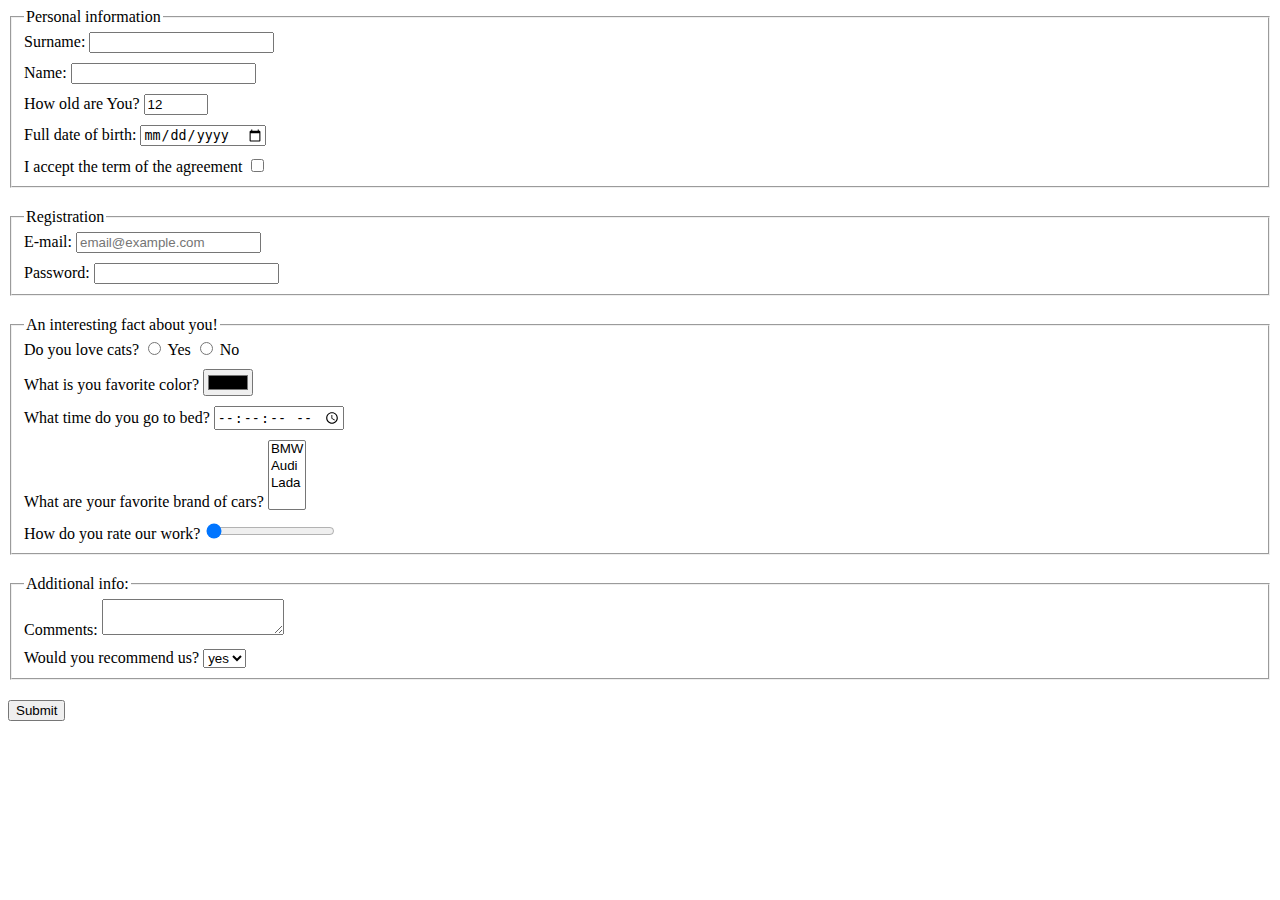
<file: index.html>
<!doctype html><html lang="en"><head><meta charset="UTF-8"><meta name="viewport" content="width=device-width, user-scalable=no, initial-scale=1.0, maximum-scale=1.0, minimum-scale=1.0"><meta http-equiv="X-UA-Compatible" content="ie=edge"><title>HTML Form</title><link rel="stylesheet" href="style.f144d5a2.css"></head><body> <script type="text/javascript" src="main.5883b77c.js"></script> <form action="https://mate-academy-form-lesson.herokuapp.com/create-application" method="post"> <fieldset class="fieldset"> <legend>Personal information</legend> <label class="form-field"> Surname: <input class="input" type="text" name="surname" required> </label> <label class="form-field"> Name: <input class="input" type="text" name="username"> </label> <label class="form-field"> How old are You? <input class="input" type="number" name="Age" min="1" max="100" step="1" value="12"> </label> <label class="form-field"> Full date of birth: <input class="input" type="date" name="date" required> </label> <label class="form-field"> I accept the term of the agreement <input class="input" type="checkbox" name="checkbox"> </label> </fieldset> <fieldset class="fieldset"> <legend>Registration</legend> <label class="form-field"> E-mail: <input class="input" type="email" name="username" placeholder="email@example.com" required> </label> <label class="form-field"> Password: <input class="input" type="password" name="username" minlength="5" maxlength="16"> </label> </fieldset> <fieldset class="fieldset"> <legend> An interesting fact about you! </legend> <div class="form-field"> Do you love cats? <label> <input type="radio" name="y" value="yeap"> Yes </label> <label> <input type="radio" name="y" value="nope"> No </label> </div> <label class="form-field"> What is you favorite color? <input type="color"> </label> <label class="form-field"> What time do you go to bed? <input type="time" step="1" name="sleep"> </label> <label class="form-field"> What are your favorite brand of cars? <select name="cars" id="cars" multiple> <option value="BMW">BMW</option> <option value="AUDI">Audi</option> <option value="Lada">Lada</option> </select> </label> <label class="form-field"> How do you rate our work? <input class="input" type="range" value="0" min="0" max="10"> </label> </fieldset> <fieldset class="fieldset"> <legend>Additional info:</legend> <label class="form-field"> Comments: <textarea name="feedback" maxlength="100"></textarea> </label> <label class="form-field"> Would you recommend us? <select class="input" name="Recomend"> <option value="Yes">yes</option> <option value="No">no</option> </select> </label> </fieldset> <button type="submit">Submit</button> </form> </body></html>
</file>
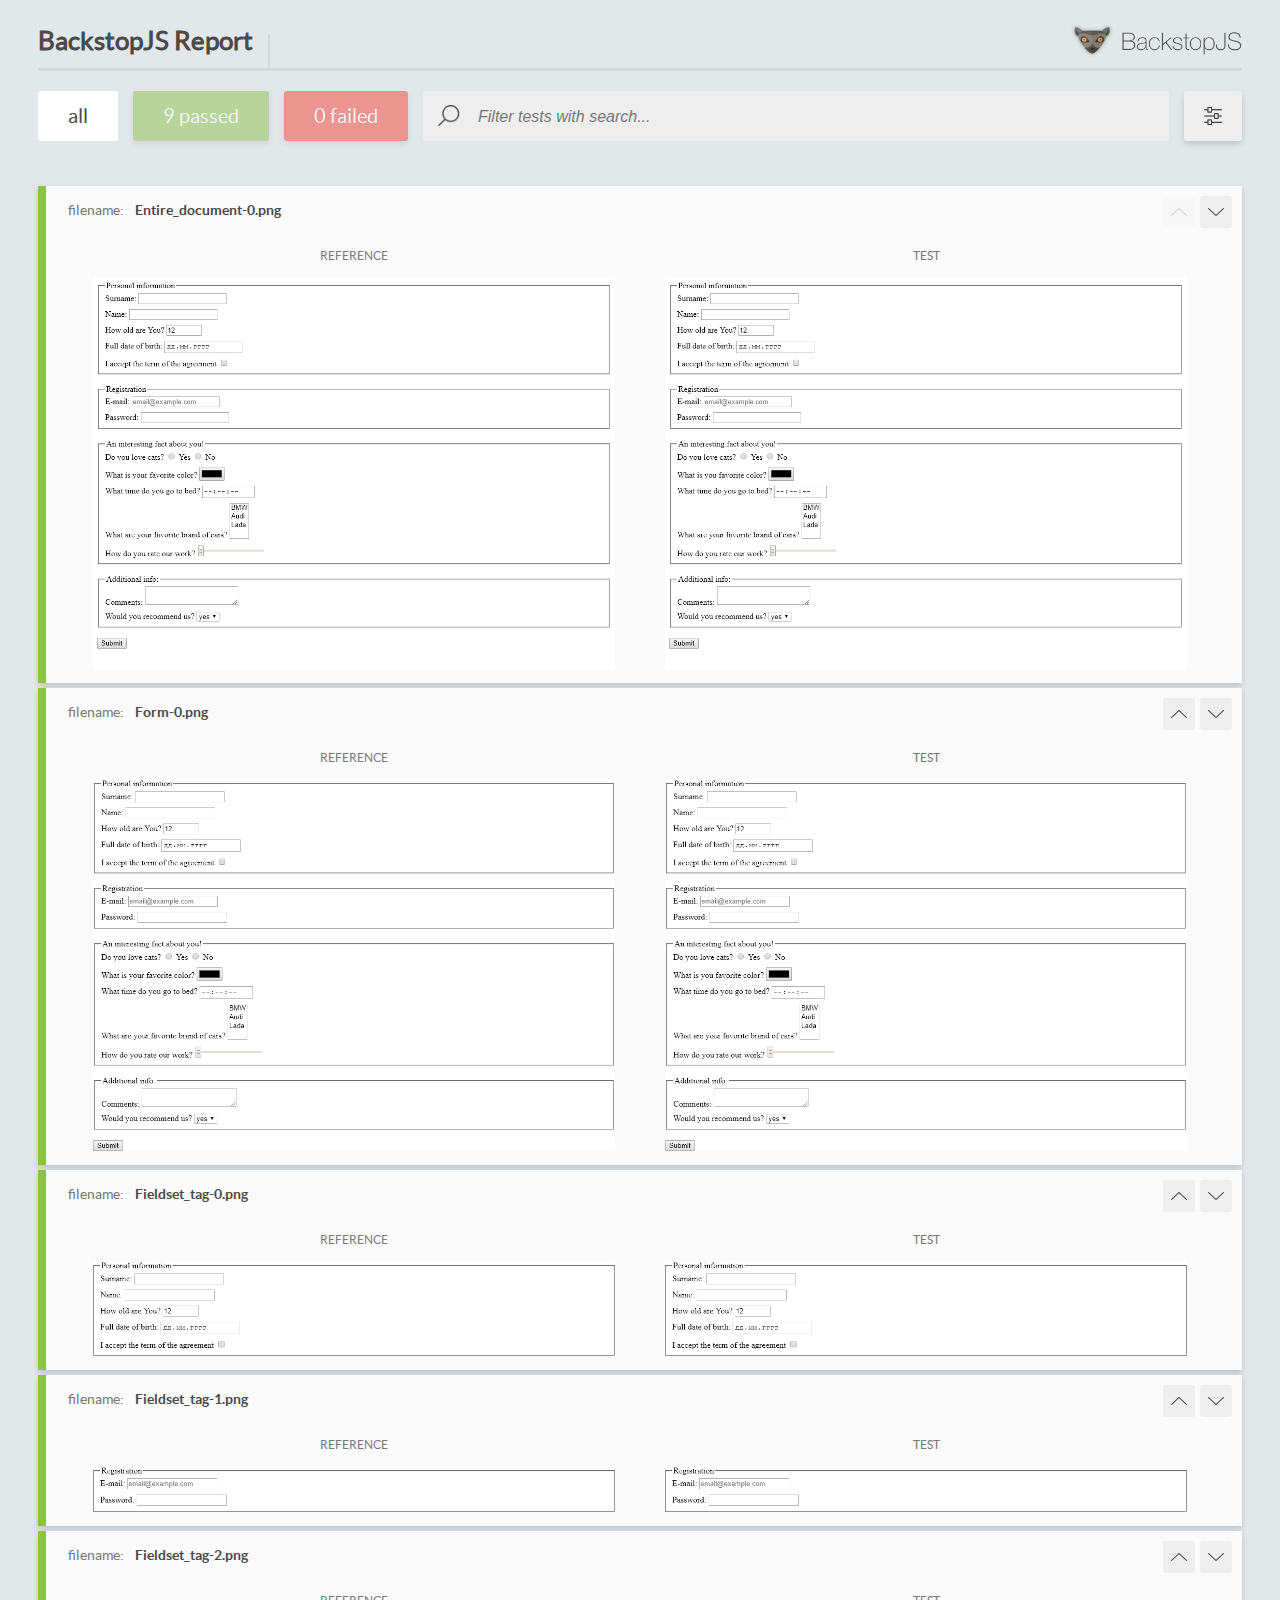
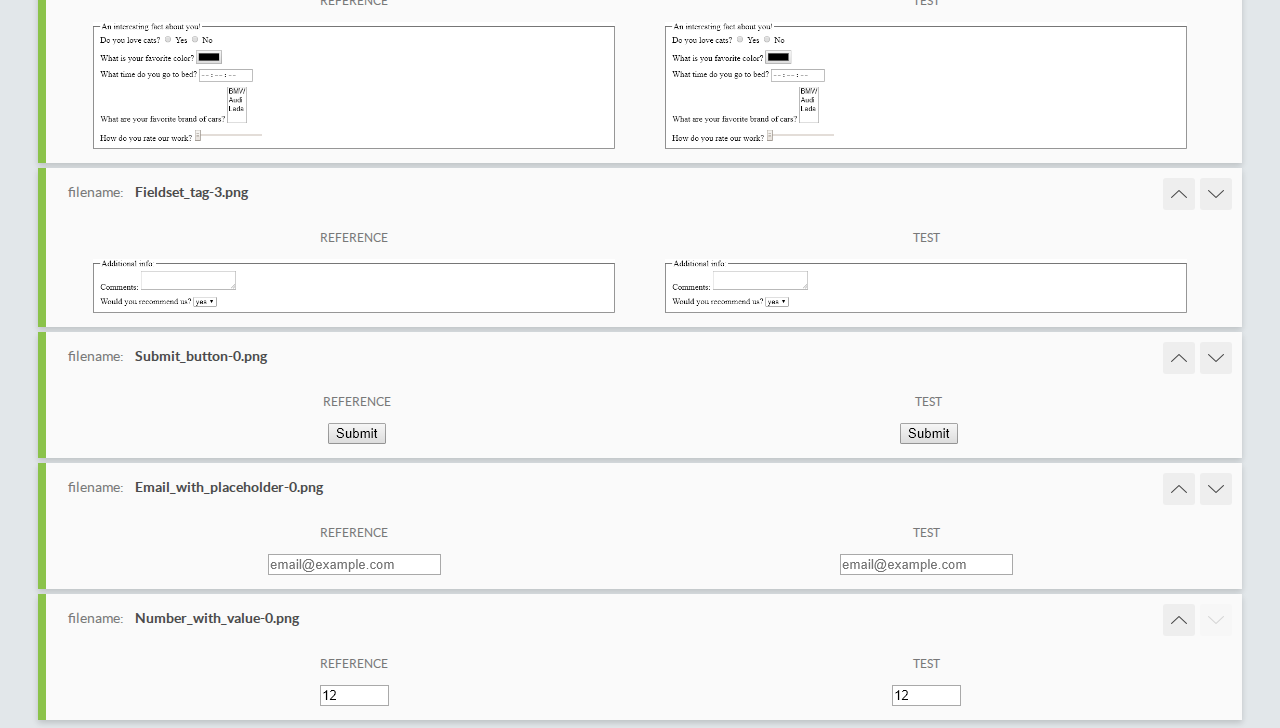
<file: report/html_report/index.html>
<!DOCTYPE html>
<html>
  <head>
    <meta charset="utf-8">
    <title>BackstopJS Report</title>

    <style>
      @font-face {
          font-family: 'latoregular';
          src: url('./assets/fonts/lato-regular-webfont.woff2') format('woff2'),
              url('./assets/fonts/lato-regular-webfont.woff') format('woff');
          font-weight: 400;
          font-style: normal;
      }
      @font-face {
          font-family: 'latobold';
          src: url('./assets/fonts/lato-bold-webfont.woff2') format('woff2'),
              url('./assets/fonts/lato-bold-webfont.woff') format('woff');
          font-weight: 700;
          font-style: normal;
      }

      .ReactModal__Body--open {
          overflow: hidden;
      }
      .ReactModal__Body--open .header {
        display: none;
      }

    </style>
  </head>
  <body style="background-color: #E2E7EA">
    <div id="root">

    </div>
    <script type="text/javascript">
      function report (report) { // eslint-disable-line no-unused-vars
        window.tests = report;
      }
    </script>
    <script type="text/javascript" src="config.js"></script>
    <script type="text/javascript" src="index_bundle.js"></script>
  </body>
</html>
</file>
<file: style.f144d5a2.css>
.form-field:not(:last-child){display:block;margin-bottom:10px}.fieldset{margin-bottom:20px}
/*# sourceMappingURL=style.f144d5a2.css.map */
</file>
